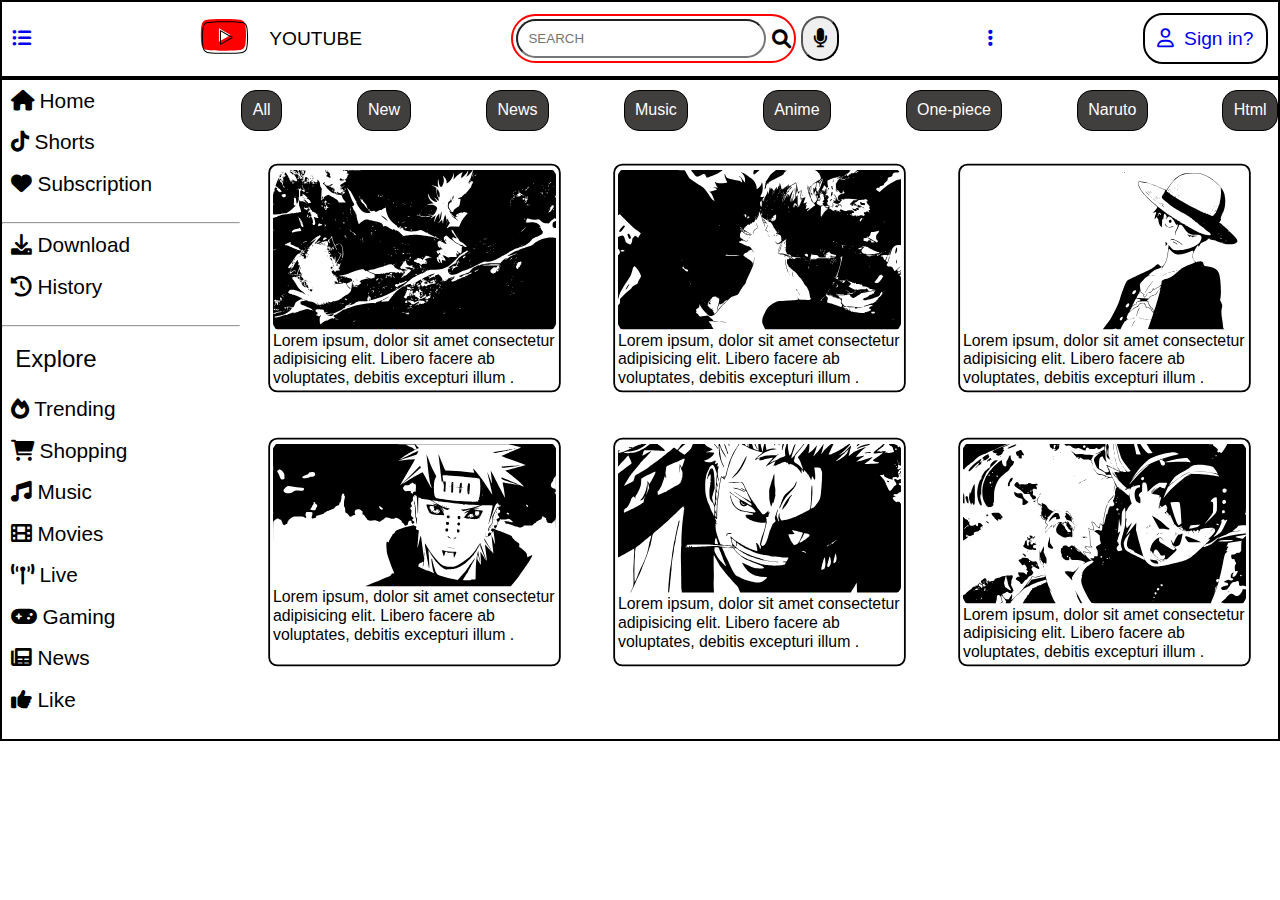
<file: index.html>
<!DOCTYPE html>
<html lang="en">

<head>
    <meta charset="UTF-8">
    <meta name="viewport" content="width=device-width, initial-scale=1.0">
    <link rel="stylesheet" href="main.css">
    <link rel="stylesheet" href="https://cdnjs.cloudflare.com/ajax/libs/font-awesome/6.0.0/css/all.min.css">

    <title>MAIN</title>
</head>

<body>
    <!-- nav bar starts from here -->
    <nav id="navbar">
        <a href="ICON"><i class="fa-solid fa-list-ul"></i></a>
        <div class="titles">
            <a href="https://youtube.com"><img src="img/youtube_svg.svg" id="icon" alt="YOUTUBE.COM"></a><p>YOUTUBE</p>
        </div>
        <div class="search">
            <div class="search_1">
                <input type="search" name="" placeholder="SEARCH" id="">
                <i class="fa-solid fa-magnifying-glass"></i>
            </div>
            <a href="speech"><button class="speech_but"><i class="fa-solid fa-microphone"></i></button></a>
        </div>
        <a href="home"><i class="fa-solid fa-ellipsis-vertical"></i></a>
        <a href="home" class="round"><i class="fa-regular fa-user"></i><span>Sign in?</span></a>
    </nav>
    <!-- nav bar ends here -->

    <!-- vertical side bar starts from here -->
    <div id="content">
        <div class="side">
            <pre class="sidebar"><i class="fa-solid fa-house"></i> Home</pre>
            <pre class="sidebar"><i class="fa-brands fa-tiktok"></i> Shorts</pre>
            <pre class="sidebar"><i class="fa-solid fa-heart"></i> Subscription</pre>
            <br>
            <hr>
            <pre class="sidebar"><i class="fa-solid fa-download"></i> Download</pre>
            <pre class="sidebar"><i class="fa-solid fa-clock-rotate-left"></i> History</pre>
            <br>
            <hr>
            <br>
            <pre class="explore">&nbsp; Explore</pre>
            <pre class="sidebar"><i class="fa-solid fa-fire"></i> Trending</pre>
            <pre class="sidebar"><i class="fa-solid fa-cart-shopping"></i></i> Shopping</pre>
            <pre class="sidebar"><i class="fa-solid fa-music"></i> Music</pre>
            <pre class="sidebar"><i class="fa-solid fa-film"></i> Movies</pre>
            <pre class="sidebar"><i class="fa-solid fa-tower-broadcast"></i> Live</pre>
            <pre class="sidebar"><i class="fa-solid fa-gamepad"></i> Gaming</pre>
            <pre class="sidebar"><i class="fa-solid fa-newspaper"></i></i> News</pre>
            <pre class="sidebar"><i class="fa-solid fa-thumbs-up"></i> Like</pre>
            <br>
        </div>
        <div class="video">
            <div class="slide">
                <a href="#">All</a>
                <a href="#">New</a>
                <a href="#">News</a>
                <a href="#">Music</a>
                <a href="#">Anime</a>
                <a href="#">One-piece</a>
                <a href="#">Naruto</a>
                <a href="#">Html</a>
            </div>

        <!-- MAIN BAR STARTS HERE  -->
        <div class="main">
            <div class="card">
                <div class="card1">
                    <img src="img/gojo_svg.svg" alt="gojo">
                </div>
                <div class="card-body">
                    <p class="card-text">Lorem ipsum, dolor sit amet consectetur adipisicing elit. Libero facere ab voluptates, debitis excepturi illum .</p>
                </div>
            </div>
            <div class=" card">
                
                <div class="card2">
                    <img src="img/haikyuu_svg.svg" alt="haikyuu">
                </div>
                <div class="card-body">
                    <p class="card-text">Lorem ipsum, dolor sit amet consectetur adipisicing elit. Libero facere ab voluptates, debitis excepturi illum .</p>
                </div>
            </div>
            <div class=" card">
                <div class="card3">
                    <img src="img/luffy_svg.svg" alt="luffy">
                </div>                    
                <div class="card-body">
                    <p class="card-text">Lorem ipsum, dolor sit amet consectetur adipisicing elit. Libero facere ab voluptates, debitis excepturi illum .</p>
                </div>
                </div>
                <div class=" card">
                    <div class="card4">
                        
                        <img src="img/pain_svg.svg" alt="pain">
                    </div>
                    
                    <div class="card-body">
                        <p class="card-text">Lorem ipsum, dolor sit amet consectetur adipisicing elit. Libero facere ab voluptates, debitis excepturi illum .</p>
                    </div>
                </div>
                <div class=" card">
                    <div class="card5">
                        
                        <img src="img/zoro_svg.svg" alt="zoro">
                    </div>
                    
                    <div class="card-body">
                        <p class="card-text">Lorem ipsum, dolor sit amet consectetur adipisicing elit. Libero facere ab voluptates, debitis excepturi illum .</p>
                    </div>
                </div>
                <div class=" card">
                    <div class="card6">
                        
                        <img src="img/goku_svg.svg" alt="goku">
                    </div>
                    <div class="card-body">
                        <p class="card-text">Lorem ipsum, dolor sit amet consectetur adipisicing elit. Libero facere ab voluptates, debitis excepturi illum .</p>
                    </div>
                </div>
            </div>
        </div>

    </div>
    <!-- MAIN BAR ENDS HERE  -->
    
</body>

</html>
</file>
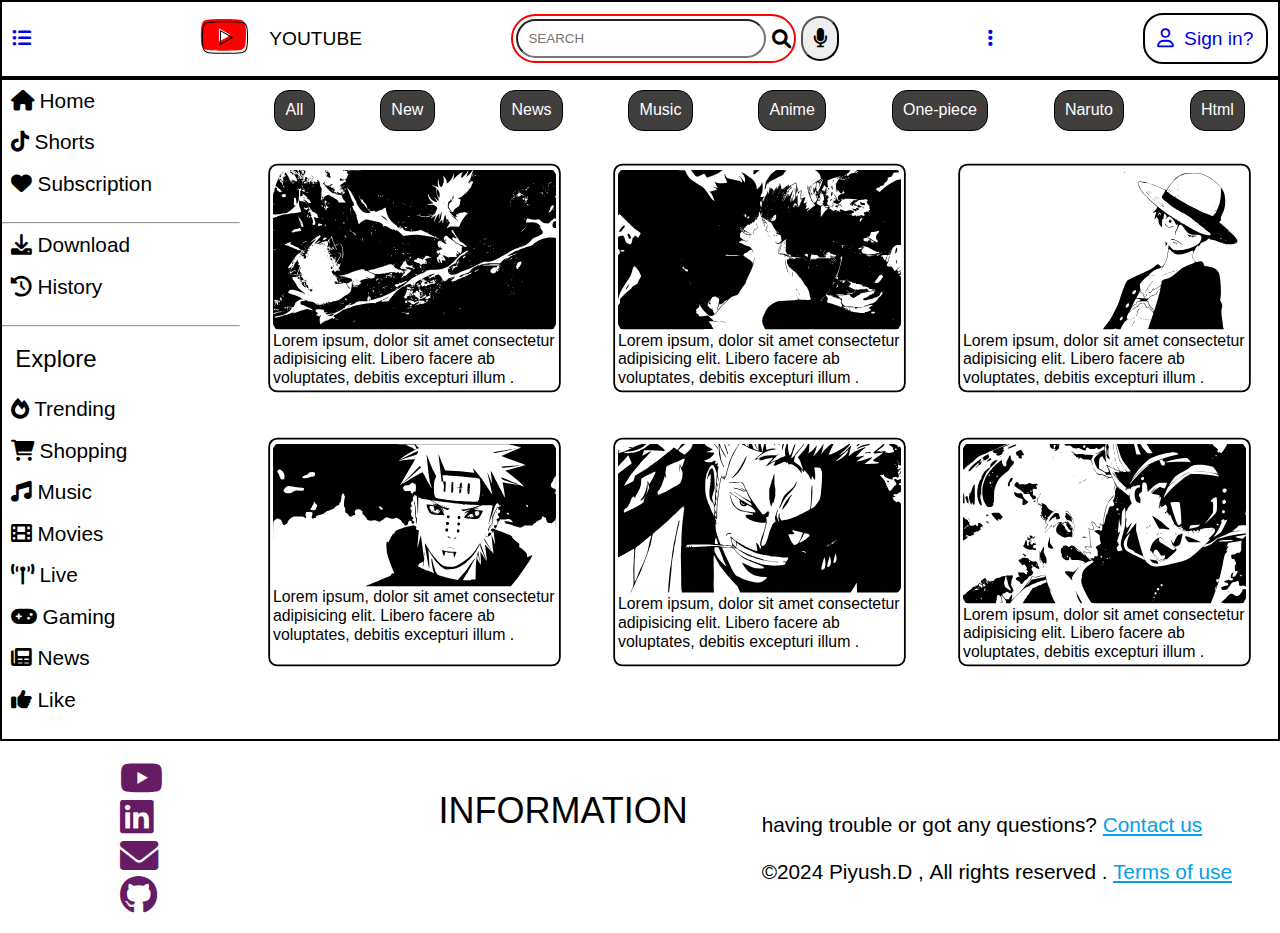
<file: main/index.html>
<!DOCTYPE html>
<html lang="en">

<head>
    <meta charset="UTF-8">
    <meta name="viewport" content="width=device-width, initial-scale=1.0">
    <link rel="stylesheet" href="main.css">
    <link rel="stylesheet" href="https://cdnjs.cloudflare.com/ajax/libs/font-awesome/6.0.0/css/all.min.css">

    <title>MAIN</title>
</head>

<body>
    <!-- nav bar starts from here -->
    <nav id="navbar">
        <a href="ICON"><i class="fa-solid fa-list-ul"></i></a>
        <div class="titles">
            <a href="https://youtube.com"><img src="img/youtube_svg.svg" id="icon" alt="YOUTUBE.COM"></a><p>YOUTUBE</p>
        </div>
        <div class="search">
            <div class="search_1">
                <input type="search" name="" placeholder="SEARCH" id="">
                <i class="fa-solid fa-magnifying-glass"></i>
            </div>
            <a href="speech"><button class="speech_but"><i class="fa-solid fa-microphone"></i></button></a>
        </div>
        <a href="home"><i class="fa-solid fa-ellipsis-vertical"></i></a>
        <a href="home" class="round"><i class="fa-regular fa-user"></i><span>Sign in?</span></a>
    </nav>
    <!-- nav bar ends here -->

    <!-- vertical side bar starts from here -->
    <div id="content">
        <div class="side">
            <pre class="sidebar"><i class="fa-solid fa-house"></i> Home</pre>
            <pre class="sidebar"><i class="fa-brands fa-tiktok"></i> Shorts</pre>
            <pre class="sidebar"><i class="fa-solid fa-heart"></i> Subscription</pre>
            <br>
            <hr>
            <pre class="sidebar"><i class="fa-solid fa-download"></i> Download</pre>
            <pre class="sidebar"><i class="fa-solid fa-clock-rotate-left"></i> History</pre>
            <br>
            <hr>
            <br>
            <pre class="explore">&nbsp; Explore</pre>
            <pre class="sidebar"><i class="fa-solid fa-fire"></i> Trending</pre>
            <pre class="sidebar"><i class="fa-solid fa-cart-shopping"></i></i> Shopping</pre>
            <pre class="sidebar"><i class="fa-solid fa-music"></i> Music</pre>
            <pre class="sidebar"><i class="fa-solid fa-film"></i> Movies</pre>
            <pre class="sidebar"><i class="fa-solid fa-tower-broadcast"></i> Live</pre>
            <pre class="sidebar"><i class="fa-solid fa-gamepad"></i> Gaming</pre>
            <pre class="sidebar"><i class="fa-solid fa-newspaper"></i></i> News</pre>
            <pre class="sidebar"><i class="fa-solid fa-thumbs-up"></i> Like</pre>
            <br>
        </div>
        <div class="video">
            <div class="slide">
                <a href="#">All</a>
                <a href="#">New</a>
                <a href="#">News</a>
                <a href="#">Music</a>
                <a href="#">Anime</a>
                <a href="#">One-piece</a>
                <a href="#">Naruto</a>
                <a href="#">Html</a>
            </div>

        <!-- MAIN BAR STARTS HERE  -->
        <div class="main">
            <div class="card">
                <div class="card1">
                    <img src="img/gojo_svg.svg" alt="gojo">
                </div>
                <div class="card-body">
                    <p class="card-text">Lorem ipsum, dolor sit amet consectetur adipisicing elit. Libero facere ab voluptates, debitis excepturi illum .</p>
                </div>
            </div>
            <div class=" card">
                
                <div class="card2">
                    <img src="img/haikyuu_svg.svg" alt="haikyuu">
                </div>
                <div class="card-body">
                    <p class="card-text">Lorem ipsum, dolor sit amet consectetur adipisicing elit. Libero facere ab voluptates, debitis excepturi illum .</p>
                </div>
            </div>
            <div class=" card">
                <div class="card3">
                    <img src="img/luffy_svg.svg" alt="luffy">
                </div>                    
                <div class="card-body">
                    <p class="card-text">Lorem ipsum, dolor sit amet consectetur adipisicing elit. Libero facere ab voluptates, debitis excepturi illum .</p>
                </div>
                </div>
                <div class=" card">
                    <div class="card4">
                        
                        <img src="img/pain_svg.svg" alt="pain">
                    </div>
                    
                    <div class="card-body">
                        <p class="card-text">Lorem ipsum, dolor sit amet consectetur adipisicing elit. Libero facere ab voluptates, debitis excepturi illum .</p>
                    </div>
                </div>
                <div class=" card">
                    <div class="card5">
                        
                        <img src="img/zoro_svg.svg" alt="zoro">
                    </div>
                    
                    <div class="card-body">
                        <p class="card-text">Lorem ipsum, dolor sit amet consectetur adipisicing elit. Libero facere ab voluptates, debitis excepturi illum .</p>
                    </div>
                </div>
                <div class=" card">
                    <div class="card6">
                        
                        <img src="img/goku_svg.svg" alt="goku">
                    </div>
                    <div class="card-body">
                        <p class="card-text">Lorem ipsum, dolor sit amet consectetur adipisicing elit. Libero facere ab voluptates, debitis excepturi illum .</p>
                    </div>
                </div>
            </div>
        </div>

    </div>
    <!-- MAIN BAR ENDS HERE  -->
    <div id="footer">
        <div class="links">
            <a href="https://www.youtube.com/@pdblaze_" target="_blank"><i class="fa-brands fa-youtube"></i><span>Youtube</span></a>
            <a href="https://www.linkedin.com/in/piyush-dixit-062080293?utm_source=share&utm_campaign=share_via&utm_content=profile&utm_medium=android_app" target="_blank"><i class="fa-brands fa-linkedin"></i><span>LinkedIn</span></a>
            <a href="mailto:02jan06@gmail.com" target="_blank"><i class="fa-solid fa-envelope"></i><span>Gmail</span></a>
            <a href="https://github.com/Er-luffy-D" target="_blank"><i class="fa-brands fa-github"></i><span>GitHub</span></a>
        </div>
        <div class="info">
            <p>INFORMATION</p>
            <span class="inf1">About us</span>
            <span class="inf2">Membership</span>
            <span class="inf3">Home</span>
            <span class="inf4">Contact Us</span>
        </div>
        <div class="disclaimer">
            <p>having trouble or got any questions? <a href="">Contact us</a></p>
            <p>&copy;2024 Piyush.D&nbsp;,&nbsp;All rights reserved . <a href="">Terms of use</a></p>
        </div>
    </div>
    
</body>

</html>
</file>
<file: main.css>
*{
    text-decoration: none;
    box-sizing: border-box;
    margin: 0px;
    padding: 0px;
    font-family: 'Gill Sans', 'Gill Sans MT', Calibri, 'Trebuchet MS', sans-serif;
}
/* nav bar starts */
.titles{
    display: flex;
    align-items: center;
    justify-content: space-between;
    font-size: 1.2rem;
}
#navbar{
    display: flex;
    padding: 10px;
    flex-wrap: wrap;
    align-items: center;
    border: 2px solid black;
    justify-content: space-between;
    font-size: 1.2rem;
}
.search{
    display: flex;
    margin: 0px;
    flex-wrap: wrap-reverse;
    /* border: 2px solid black; */
    align-items: center;
}
.search_1{
    display: flex;
    padding: 3px;
    flex-wrap: wrap;
    border-radius: 25px;
    border: 2px solid red;
    margin-right: 5px;
    align-items: center;
}
.search input{
    
    width: 250px;
    padding: 10px;
    border-radius: 20px;
    padding-left: 10px;
    margin-right: 6px;
}
.speech_but{
    font-size: 1.2rem;
    padding: .6rem;
    border-radius: 180px;
}
.round{
    
    /* width: 6%; */
    padding: 1%;
    
    border: 2px black solid;
    border-radius: 20px;
}
.round span{
    padding-left:10px ;
}
/* nav bar ends here */

#content{
    display: grid;
    border: 2px solid black;
    grid-template-columns: .23fr 1fr;
    grid-template-rows:1fr;
    column-gap: 1px;
}
/* sidebar starts here  */
.side{
    display: flex;
    overflow-y: scroll;
    flex-direction: column;
    justify-content: space-between;
}
.sidebar{
    
    padding: 2%;
    font-size: 1.3rem;
    margin: 4px;
    
}
.explore{
    font-size: 1.5rem;
    margin-bottom: 15px;
}
/* sidebar ends here  */

/* main window starts here   */
.video{
    display: flex;
    flex-direction: column;
}
/* suggestions list starts here */
.slide{
    display: flex;
    overflow-x:none;
    flex-wrap: wrap;
    /* background-color: wheat; */
    align-items: center;
    justify-content:space-between;
}
.slide a{
    margin: 10px 0px;
    font-size: 1rem;
    padding: 1%;
    border: 1px solid black;
    border-radius: 15px;
    color: white;
    background-color: rgb(65, 62, 62);
}
.slide a:hover{
    transform: scaleX(1.2);
    transition: .5s ;
    background-color: white;
    color: black;
}
.slide a:active{
    transition: .4s ;
    background-color: rgb(255, 166, 0);
    color: rgb(255, 255, 255);
    
}
/* suggestions list ends here */
.main{
    display: grid;
    grid-template-columns:1fr 1fr 1fr;
    grid-template-rows:1fr 1fr;
    /* border: 2px solid black; */
    padding:1%;
    column-gap: 20px;
    row-gap: 20px;
}
.card{
    display: flex;
    flex-wrap: wrap;
    border-radius: 10px;
    border: 2px solid black;
    flex-direction: column;
    padding: 1%;    
    transform: scale(.9);
}
.card:hover{
    -webkit-transition: all .3s ease-in-out;
    -moz-transition: all .3s ease-in-out;
    transition: all .3s ease-in-out;
    transform: scale(1);
}

img{
    width: 100%;
    height: 100%;
    opacity: 1;
    border-radius: 10px;
}

.card:hover .card1{
    border-radius: 10px;
    -webkit-transition: all .9s ease-in-out;
    -moz-transition: all .9s ease-in-out;
    transition: all .9s ease-in-out;
    background:url(img/gojo.jpg);
    background-repeat: no-repeat;
    background-position: center;
    background-size: contain;

    /* background-color: red; */
}
.card:hover .card2{
    border-radius: 10px;
    -webkit-transition: all .9s ease-in-out;
    -moz-transition: all .9s ease-in-out;
    transition: all .9s ease-in-out;
    background:url(img/haikyuu.jpg);
    background-repeat: no-repeat;
    background-position: center;
    background-size: contain;

    /* background-color: red; */
}
.card:hover .card3{
    border-radius: 10px;
    -webkit-transition: all .9s ease-in-out;
    -moz-transition: all .9s ease-in-out;
    transition: all .9s ease-in-out;
    background:url(img/luffy.jpg);
    background-repeat: no-repeat;
    background-position: center;
    background-size: contain;

    /* background-color: red; */
}
.card:hover .card4{
    border-radius: 10px;
    -webkit-transition: all .9s ease-in-out;
    -moz-transition: all .9s ease-in-out;
    transition: all .9s ease-in-out;
    background:url(img/pain.jpg);
    background-repeat: no-repeat;
    background-position: center;
    background-size: contain;

    /* background-color: red; */
}
.card:hover .card5{
    border-radius: 10px;
    -webkit-transition: all .9s ease-in-out;
    -moz-transition: all .9s ease-in-out;
    transition: all .9s ease-in-out;
    background:url(img/zoro.jpg);
    background-repeat: no-repeat;
    background-position: center;
    background-size: contain;

    /* background-color: red; */
}
.card:hover .card6{
    border-radius: 10px;
    -webkit-transition: all .9s ease-in-out;
    -moz-transition: all .9s ease-in-out;
    transition: all .9s ease-in-out;
    background:url(img/goku.jpg);
    background-repeat: no-repeat;
    background-position: center;
    background-size: contain;

    /* background-color: red; */
}
.card:hover img{
    -webkit-transition: all .5s ease-in-out;
    -moz-transition: all .5s ease-in-out;
    transition: all .5s ease-in-out;
    opacity: 0;
}
#icon{
    /* padding-right:100px; */
    height: 3.05rem;
    margin-right: 40px;
}
.card-body{
    font-size: 1.1rem;
    
}




@media screen and ( max-width: 520px ) {
    #navbar,.search,.search_1{
    flex-direction: column;
}
.card,.card-body,.card-text{
    color:red;
    font-size: 0.8rem;
    text-wrap: wrap;
}
.slide{
        display: grid;
        grid-template-columns: 1fr 1fr 1fr 1fr;
        grid-template-rows: 1fr 1fr;
        text-align: center;
    }    
}
</file>
<file: main/main.css>
*{
    text-decoration: none;
    box-sizing: border-box;
    margin: 0px;
    padding: 0px;
    font-family: 'Gill Sans', 'Gill Sans MT', Calibri, 'Trebuchet MS', sans-serif;
}
/* nav bar starts */
.titles{
    display: flex;
    align-items: center;
    justify-content: space-between;
    font-size: 1.2rem;
}
#navbar{
    display: flex;
    padding: 10px;
    flex-wrap: wrap;
    align-items: center;
    border: 2px solid black;
    justify-content: space-between;
    font-size: 1.2rem;
}
.search{
    display: flex;
    margin: 0px;
    flex-wrap: wrap-reverse;
    /* border: 2px solid black; */
    align-items: center;
}
.search_1{
    display: flex;
    padding: 3px;
    flex-wrap: wrap;
    border-radius: 25px;
    border: 2px solid red;
    margin-right: 5px;
    align-items: center;
}
.search input{
    
    width: 250px;
    padding: 10px;
    border-radius: 20px;
    padding-left: 10px;
    margin-right: 6px;
}
.speech_but{
    font-size: 1.2rem;
    padding: .6rem;
    border-radius: 180px;
}
.round{
    
    /* width: 6%; */
    padding: 1%;
    
    border: 2px black solid;
    border-radius: 20px;
}
.round span{
    padding-left:10px ;
}
/* nav bar ends here */

#content{
    display: grid;
    border: 2px solid black;
    grid-template-columns: .23fr 1fr;
    grid-template-rows:1fr;
    column-gap: 1px;
}
/* sidebar starts here  */
.side{
    display: flex;
    overflow-y: scroll;
    flex-direction: column;
    justify-content: space-between;
}
.sidebar{
    
    padding: 2%;
    font-size: 1.3rem;
    margin: 4px;
    
}
.explore{
    font-size: 1.5rem;
    margin-bottom: 15px;
}
/* sidebar ends here  */

/* main window starts here   */
.video{
    display: flex;
    flex-direction: column;
}
/* suggestions list starts here */
.slide{
    display: flex;
    overflow-x:none;
    flex-wrap: wrap;
    /* background-color: wheat; */
    align-items: center;
    justify-content:space-around;
}
.slide a{
    margin: 10px 0px;
    font-size: 1rem;
    padding: 1%;
    border: 1px solid black;
    border-radius: 15px;
    color: white;
    background-color: rgb(65, 62, 62);
}
.slide a:hover{
    transform: scaleX(1.1);
    transition: .5s ;
    background-color: white;
    color: black;
}
.slide a:active{
    transition: .4s ;
    background-color: rgb(255, 166, 0);
    color: rgb(255, 255, 255);
    
}
/* suggestions list ends here */
.main{
    display: grid;
    grid-template-columns:1fr 1fr 1fr;
    grid-template-rows:1fr 1fr;
    /* border: 2px solid black; */
    padding:1%;
    column-gap: 20px;
    row-gap: 20px;
}
.card{
    display: flex;
    flex-wrap: wrap;
    border-radius: 10px;
    border: 2px solid black;
    flex-direction: column;
    padding: 1%;    
    transform: scale(.9);
}
.card:hover{
    -webkit-transition: all .3s ease-in-out;
    -moz-transition: all .3s ease-in-out;
    transition: all .3s ease-in-out;
    transform: scale(1);
}

img{
    width: 100%;
    height: 100%;
    opacity: 1;
    border-radius: 10px;
}

.card:hover .card1{
    border-radius: 10px;
    -webkit-transition: all .9s ease-in-out;
    -moz-transition: all .9s ease-in-out;
    transition: all .9s ease-in-out;
    background:url(img/gojo.jpg);
    background-repeat: no-repeat;
    background-position: center;
    background-size: contain;

    /* background-color: red; */
}
.card:hover .card2{
    border-radius: 10px;
    -webkit-transition: all .9s ease-in-out;
    -moz-transition: all .9s ease-in-out;
    transition: all .9s ease-in-out;
    background:url(img/haikyuu.jpg);
    background-repeat: no-repeat;
    background-position: center;
    background-size: contain;

    /* background-color: red; */
}
.card:hover .card3{
    border-radius: 10px;
    -webkit-transition: all .9s ease-in-out;
    -moz-transition: all .9s ease-in-out;
    transition: all .9s ease-in-out;
    background:url(img/luffy.jpg);
    background-repeat: no-repeat;
    background-position: center;
    background-size: contain;

    /* background-color: red; */
}
.card:hover .card4{
    border-radius: 10px;
    -webkit-transition: all .9s ease-in-out;
    -moz-transition: all .9s ease-in-out;
    transition: all .9s ease-in-out;
    background:url(img/pain.jpg);
    background-repeat: no-repeat;
    background-position: center;
    background-size: contain;

    /* background-color: red; */
}
.card:hover .card5{
    border-radius: 10px;
    -webkit-transition: all .9s ease-in-out;
    -moz-transition: all .9s ease-in-out;
    transition: all .9s ease-in-out;
    background:url(img/zoro.jpg);
    background-repeat: no-repeat;
    background-position: center;
    background-size: contain;

    /* background-color: red; */
}
.card:hover .card6{
    border-radius: 10px;
    -webkit-transition: all .9s ease-in-out;
    -moz-transition: all .9s ease-in-out;
    transition: all .9s ease-in-out;
    background:url(img/goku.jpg);
    background-repeat: no-repeat;
    background-position: center;
    background-size: contain;

    /* background-color: red; */
}
.card:hover img{
    -webkit-transition: all .5s ease-in-out;
    -moz-transition: all .5s ease-in-out;
    transition: all .5s ease-in-out;
    opacity: 0;
}
#icon{
    /* padding-right:100px; */
    height: 3.05rem;
    margin-right: 40px;
}
.card-body{
    font-size: 1.1rem;
    
}

#footer{
    display: flex;
    height: 12rem;
    font-size: 1.5rem;
    flex-wrap: wrap;
    align-items: center;
}
.links{
    margin-left: 20px;
    margin-right: 5%;
    display: flex;
    align-items: baseline;
    flex-direction: column;
    justify-content: space-around;

}
.links i{
    text-align: left;
    font-size: 2.4rem;
    position: relative;
    top:0;
    color: rgb(101, 28, 101);
    left: 100px;
}
.links span{
    margin-top: 1%;
    color: black;
    margin-left: 10px;
    text-align: right;
    opacity: 0;
}
#footer:hover .links i{
    transition: all .8s;
    left: 0;
    font-size: 1.7rem;
}
#footer:hover .links span{
    transition: all .8s;
    opacity: 1;

}

.info{
    display: flex;
    flex-direction: column;
    align-items: center;
    margin-left: 20%;
    text-align: center;
}
.info p{
    position: relative;
    top:30px;
    transform: scale(1.5);
}
.info span{
    display: block;
    position: relative;
    transform: scale(1.5);
    /* opacity: 0; */
}
.inf1{
    bottom: 30px;
    left: 69px;
    opacity:0;
}
.inf2{
    bottom: 56px;
    left: 69px;
    opacity:0;
}
.inf3{
    bottom: 85px;
    left: 69px;
    opacity:0;
}
.inf4{
    bottom: 111px;
    left: 69px;
    opacity:0;
}
#footer:hover .info p{
    
    top:0;
    transform: scale(1);
    transition: all 1s;
}
#footer:hover .inf1{
    bottom: 0px;
    left: 0px;
    opacity:1;
    transform: scale(1);
    transition: all 2s;
}

#footer:hover .inf2{
    bottom: 0px;
    left: 0px;
    opacity:1;
    transform: scale(1);
    transition: all 2s;
}
#footer:hover .inf3{
    bottom: 0px;
    left: 0px;
    opacity:1;
    transform: scale(1);
    transition: all 2s;
}
#footer:hover .inf4{
    bottom: 0px;
    left: 0px;
    opacity:1;
    transform: scale(1);
    transition: all 2s;
}
#footer:hover .info span{
    transition: all 1s;

}

.disclaimer{
    margin-left: 9%;
    font-size: 1.3rem;
    /* text-align: center; */
    align-items: baseline;
    display: flex;
    flex-direction: column;
    justify-items: center;
}
.disclaimer p{
    margin-top: 5%;
}
.disclaimer a{
    color: rgb(3, 160, 233);
    text-decoration: underline;
}
.disclaimer a:hover{
    transition: all .4s;
    color: rgb(255, 0, 0);
    text-decoration: overline;
}
#footer:hover .disclaimer{
    transition: all 1s;
    margin-left: 14%;

}








@media screen and ( max-width: 520px ) {
    #navbar,.search,.search_1{
    flex-direction: column;
}
.side,.sidebar{
display: none;
}
#content{
    grid-template-columns:1fr;
    grid-template-rows:1fr;
}
#footer{
    font-size: 1.5rem;
}
.info{
    margin: 5%;
}
.info p{
    transform: scale(1.2);
}

.disclaimer{
    margin: 0px;
    font-size: 1.15rem;
}
.disclaimer p{
    margin-top: 0%;
}
.card,.card-body,.card-text{
    color:red;
    font-size: 0.8rem;
    text-wrap: wrap;
}
.slide{
        display: grid;
        grid-template-columns: 1fr 1fr 1fr 1fr;
        grid-template-rows: 1fr 1fr;
        text-align: center;
    }    
}
</file>
